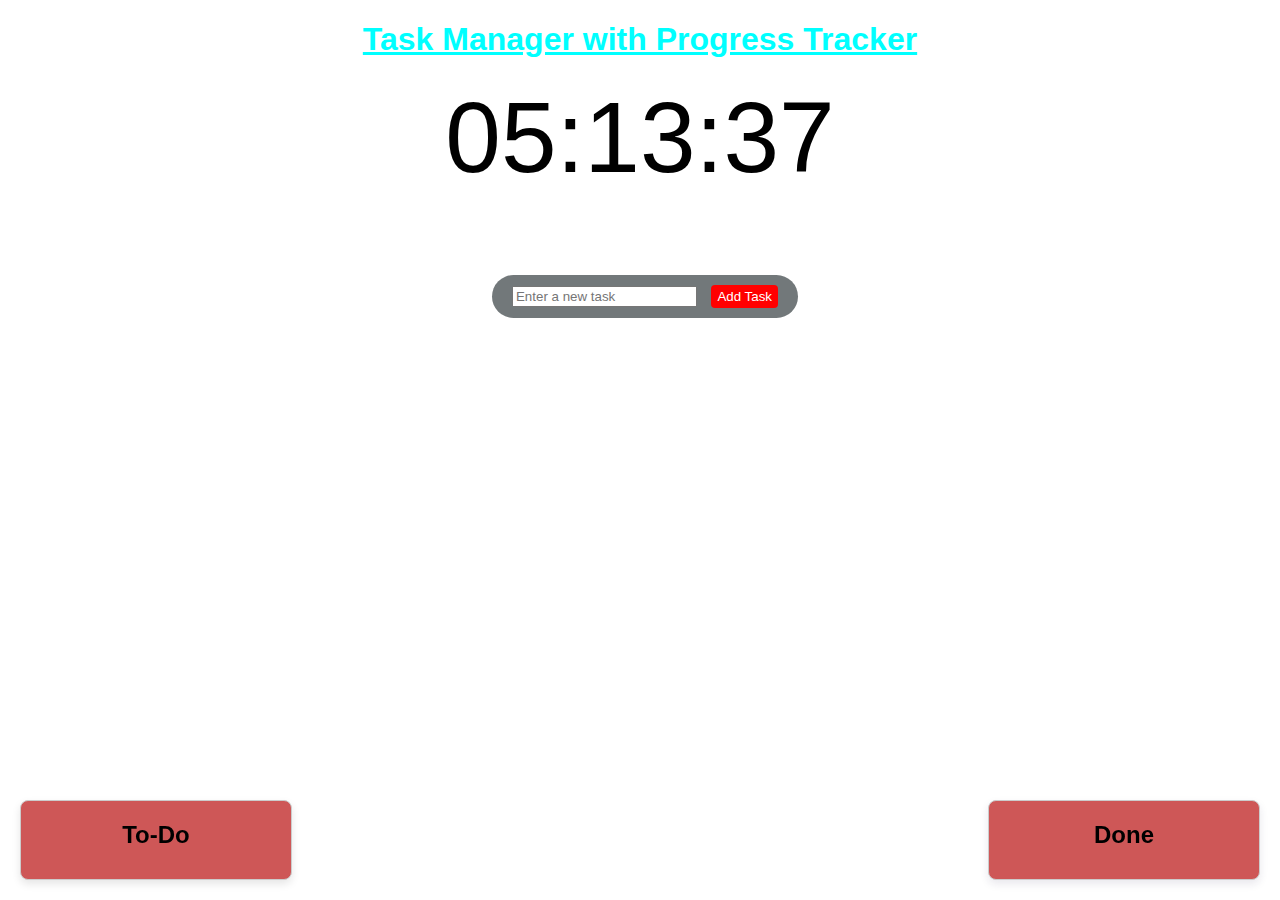
<file: index.html>
<!DOCTYPE html>
  <meta charset="UTF-8" />
  <meta name="viewport" content="width=device-width, initial-scale=1.0" />
<head><title>Smart Study Planner</title>
<link rel="stylesheet" href="styles.css">    
</head>
<body>
    <h1><u> Task Manager with Progress Tracker</u></h1>
    
<div id="clock" class="clock"></div>

    <div class="container">
    <div class="input-section">
      <input type="text" id="taskInput" placeholder="Enter a new task">
  <button onclick="addTask()">Add Task</button> </div>
  </div>

  <!-- Task List -->
  
  <div class="task-section">
    <h2><b>To-Do</b></h2>
    <ul id="taskList"></ul>
  </div>
  <div class="task-section1">
    <h2><b>Done</b></h2>
    <ul id="taskList1"></ul>
  </div>


  <script src="function.js">
    
  </script>
</body>
</file>
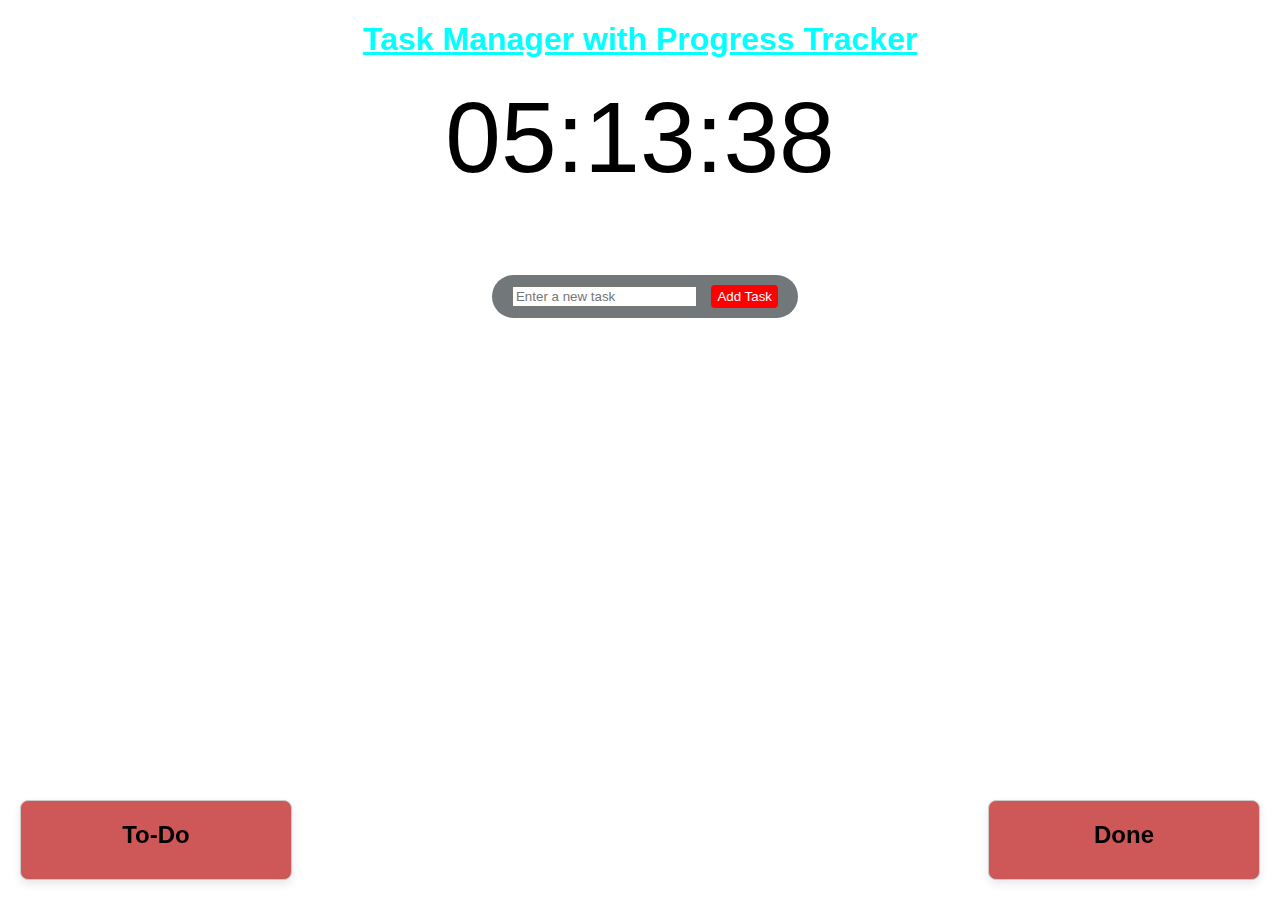
<file: study.html>
<!DOCTYPE html>
  <meta charset="UTF-8" />
  <meta name="viewport" content="width=device-width, initial-scale=1.0" />
<head><title>Smart Study Planner</title>
<link rel="stylesheet" href="styles.css">    
</head>
<body>
    <h1><u> Task Manager with Progress Tracker</u></h1>
    
<div id="clock" class="clock"></div>

    <div class="container">
    <div class="input-section">
      <input type="text" id="taskInput" placeholder="Enter a new task">
  <button onclick="addTask()">Add Task</button> </div>
  </div>

  <!-- Task List -->
  
  <div class="task-section">
    <h2><b>To-Do</b></h2>
    <ul id="taskList"></ul>
  </div>
  <div class="task-section1">
    <h2><b>Done</b></h2>
    <ul id="taskList1"></ul>
  </div>


  <script src="function.js">
    
  </script>
</body>
</file>
<file: styles.css>
body {
      font-family: Arial, sans-serif;
      margin: 20px;
    }
    h1{color:aqua;TEXT-ALIGN: center; font-family: 'Gill Sans', 'Gill Sans MT', Calibri, 'Trebuchet MS', sans-serif;}

    /* Input section at the top */
    .input-section {
      padding: 10px 20px;
    border-radius: 25px;
    border: none;
    background-color: #72787a;
    color: white;
    cursor: pointer;
    margin-left: 10px;
    transition: background 0.3s;
    }

 
    .container {
      display: flex;
      flex-direction: column;
      align-items: center;
    }
    .clock{
        text-align: center;
        margin-bottom: 80px;
        font-size: 100px;
        font-family: 'Gill Sans', 'Gill Sans MT', Calibri, 'Trebuchet MS', sans-serif
       
    }

    .task-section {
      position: fixed;
      left: 20px;
      bottom: 20px;
      width: 250px;
      background: #ce5757;
      border: 1px solid #ccc;
      border-radius: 8px;
      padding: 10px;
      box-shadow: 0px 4px 8px rgba(0,0,0,0.1);
    }
    .task-section1 {
      position: fixed;
      right: 20px;
      bottom: 20px;
      width: 250px;
      background: #ce5757;
      border: 1px solid #ccc;
      border-radius: 8px;
      padding: 10px;
      box-shadow: 0px 4px 8px rgba(41, 28, 77, 0.1);
    }
    .task-section h2 {
      margin-top: 10px;
      text-align: center;
    }
    .task-section1 h2 {
      margin-top: 10px;
      text-align: center;
    }

    ul {
      list-style-type: none;
      padding: 0;
    }

    li {
      margin: 8px 0;
      display: flex;
      justify-content: space-between;
      align-items: center;
      background: #fff;
      padding: 6px 10px;
      border-radius: 4px;
      border: 1px solid #ddd;
    }

    button {
      margin-left: 10px;
      background: red;
      color: white;
      border: none;
      border-radius: 4px;
      cursor: pointer;
      padding: 4px 6px;
    }

    button:hover {
      background: darkred;
    }
</file>
